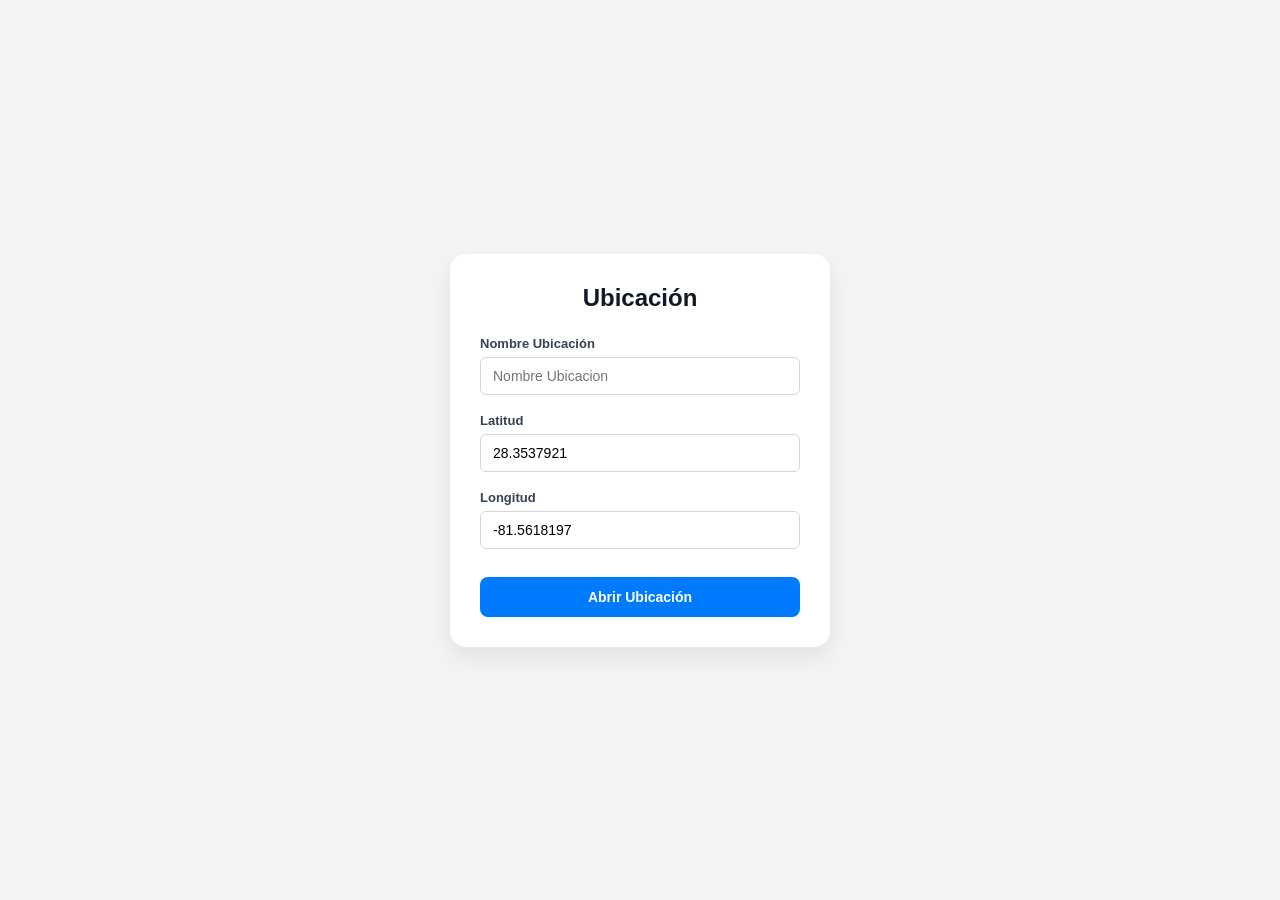
<file: tp1-ubicacion/index.html>
<!DOCTYPE html>
<html lang="es">
<head>
    <meta charset="UTF-8">
    <meta name="viewport" content="width=device-width, initial-scale=1.0">
    <title>Ubicación - TP1</title>
    <link rel="stylesheet" href="style.css">
</head>
<body>

    <div class="card">
        <h2>Ubicación</h2>
        
        <div class="input-group">
            <label for="nombre">Nombre Ubicación</label>
            <input type="text" id="nombre" placeholder="Nombre Ubicacion">
        </div>

        <div class="input-group">
            <label for="latitud">Latitud</label>
            <input type="text" id="latitud" value="28.3537921">
        </div>

        <div class="input-group">
            <label for="longitud">Longitud</label>
            <input type="text" id="longitud" value="-81.5618197">
        </div>

        <button id="btnAbrir">Abrir Ubicación</button>
    </div>

    <script>
        document.getElementById('btnAbrir').addEventListener('click', () => {
            const lat = document.getElementById('latitud').value.trim().replace(',', '.');
            const lng = document.getElementById('longitud').value.trim().replace(',', '.');

            if (!lat || !lng) {
                alert('Por favor ingresá latitud y longitud válidas.');
                return;
            }

            const url = `https://www.google.com/maps?q=${lat},${lng}`;
            window.open(url, '_blank');
        });
    </script>
</body>
</html>
</file>
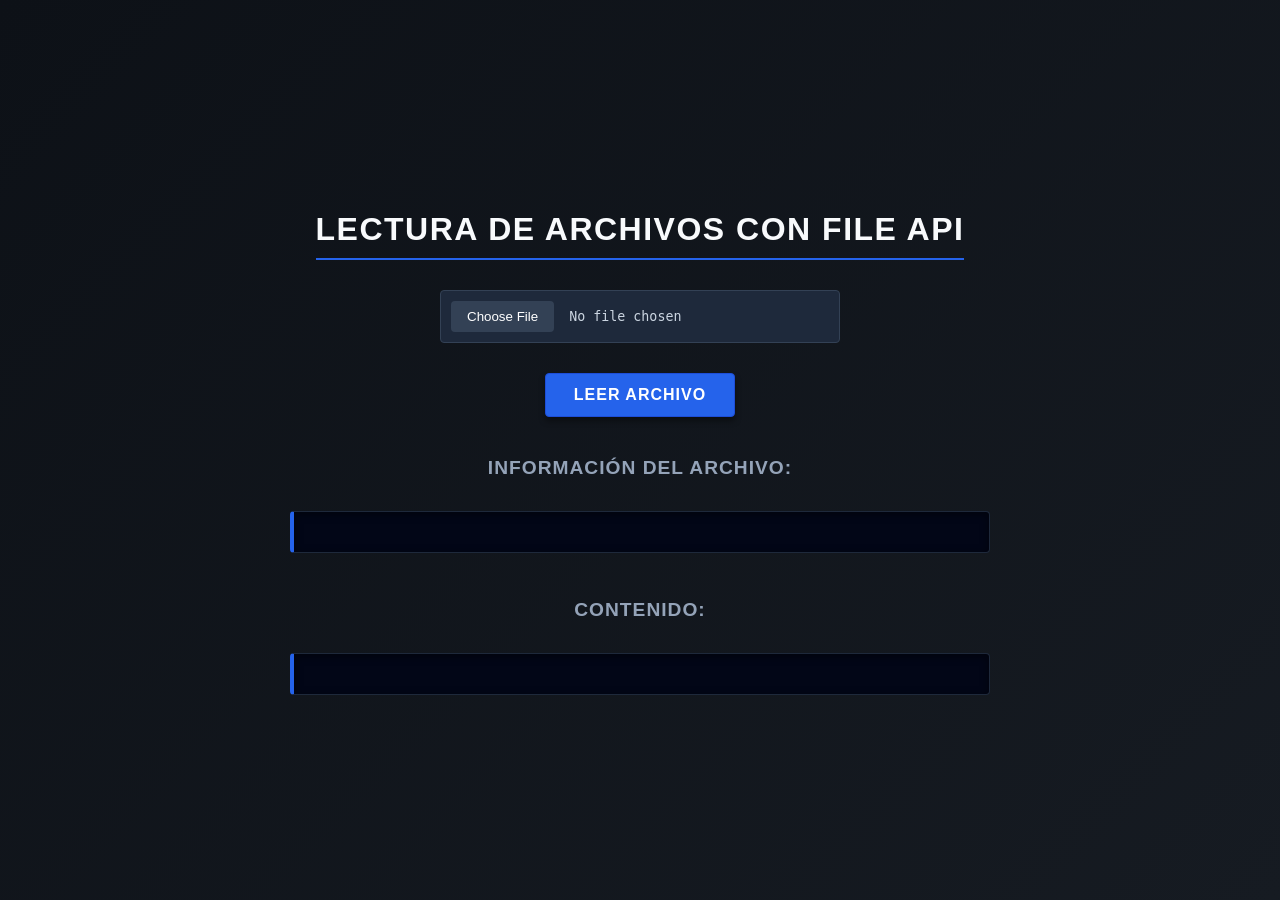
<file: tp3-file-api/index.html>
<!DOCTYPE html>
<html lang="es">
  <head>
    <meta charset="UTF-8">
    <meta name="viewport" content="width=device-width, initial-scale=1.0">
    <title>TP - API File</title>
    <link rel="stylesheet" href="style.css">
  </head>
  <body>
    <h1>Lectura de Archivos con File API</h1>

    <input type="file" id="archivo">
    <button id="leer">Leer archivo</button>

    <h2>Información del archivo:</h2>
    <p id="info"></p>

    <h2>Contenido:</h2>
    <pre id="contenido"></pre>
    <img id="preview" alt="Vista previa de la imagen">

    <script src="script.js"></script>
  </body>
</html>
</file>
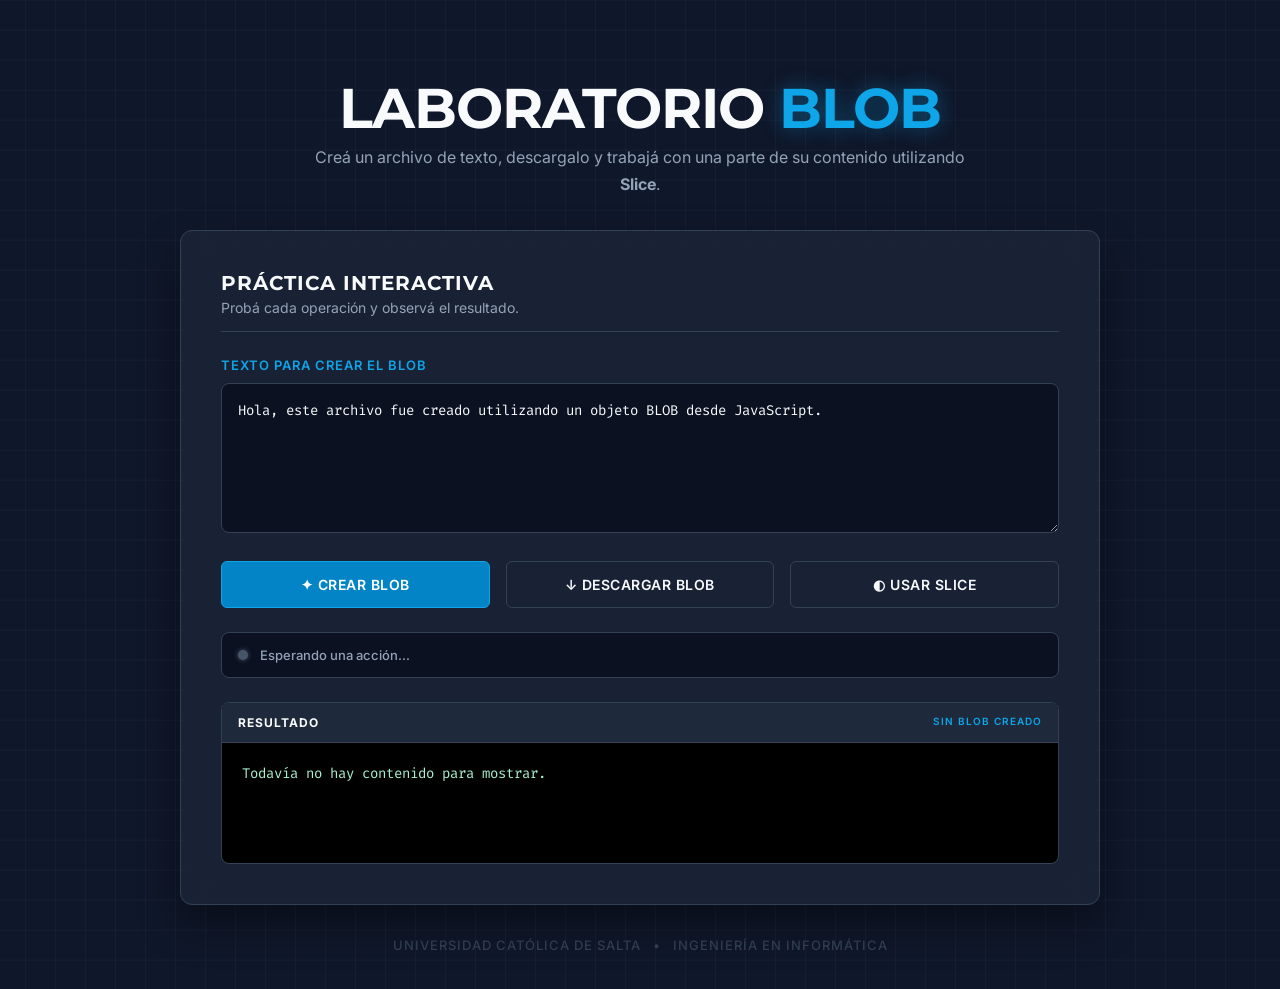
<file: tp4-laboratorio-blob/index.html>
<!DOCTYPE html>
<html lang="es">
<head>
    <meta charset="UTF-8">
    <meta name="viewport" content="width=device-width, initial-scale=1.0">
    <title>Laboratorio BLOB</title>
    <link rel="stylesheet" href="style.css">
</head>
<body>
    <main class="contenedor">
        <section class="encabezado">
            <h1>
                Laboratorio <span>BLOB</span>
            </h1>
            <p>
                Creá un archivo de texto, descargalo y trabajá
                con una parte de su contenido utilizando
                <strong>Slice</strong>.
            </p>
        </section>
        <section class="tarjeta">
            <div class="titulo-tarjeta">
                <div>
                    <h2>Práctica interactiva</h2>
                    <p>
                        Probá cada operación y observá el resultado.
                    </p>
                </div>
            </div>
            <div class="area-texto">
                <label for="texto">
                    Texto para crear el BLOB
                </label>
                <textarea
                    id="texto"
                    placeholder="Escribí aquí el contenido del archivo..."
                >Hola, este archivo fue creado utilizando un objeto BLOB desde JavaScript.</textarea>
            </div>
            <div class="botones">
                <button
                    id="crearBlob"
                    class="principal"
                >
                    ✦ Crear BLOB
                </button>
                <button id="descargarBlob">
                    ↓ Descargar BLOB
                </button>
                <button id="usarSlice">
                    ◐ Usar Slice
                </button>
            </div>
            <div
                class="estado"
                id="estado"
            >
                <span class="punto"></span>
                <span>
                    Esperando una acción...
                </span>
            </div>
            <div class="resultado">
                <div class="cabecera-resultado">
                    <span>
                        Resultado
                    </span>
                    <small id="tipoBlob">
                        Sin BLOB creado
                    </small>
                </div>
                <pre id="contenido">
Todavía no hay contenido para mostrar.
                </pre>
            </div>
        </section>
        <footer>
            <span>
                Universidad Católica de Salta
            </span>
            <span>•</span>
            <span>
                Ingeniería en Informática
            </span>
        </footer>
    </main>
    <script src="script.js"></script>
</body>
</html>
</file>
<file: tp1-ubicacion/style.css>
body {
    margin: 0;
    padding: 0;
    background-color: #f3f4f6;
    font-family: Arial, sans-serif;
    display: flex;
    justify-content: center;
    align-items: center;
    min-height: 100vh;
}

.card {
    background-color: #ffffff;
    padding: 30px;
    border-radius: 16px;
    box-shadow: 0 10px 25px rgba(0, 0, 0, 0.08);
    width: 320px;
}

h2 {
    text-align: center;
    margin-top: 0;
    margin-bottom: 24px;
    color: #111827;
    font-size: 24px;
}

.input-group {
    margin-bottom: 18px;
}

label {
    display: block;
    font-size: 13px;
    font-weight: bold;
    color: #374151;
    margin-bottom: 6px;
}

input {
    width: 100%;
    padding: 10px 12px;
    border: 1px solid #d1d5db;
    border-radius: 6px;
    box-sizing: border-box;
    font-size: 14px;
    outline: none;
    transition: border-color 0.2s;
}

input:focus {
    border-color: #007bff;
}

button {
    width: 100%;
    background-color: #007bff;
    color: white;
    border: none;
    padding: 12px;
    font-size: 14px;
    font-weight: bold;
    border-radius: 8px;
    cursor: pointer;
    margin-top: 10px;
    transition: background-color 0.2s;
}

button:hover {
    background-color: #0056b3;
}
</file>
<file: tp3-file-api/style.css>
* {
  box-sizing: border-box;
}
body {
  font-family: 'Segoe UI', Roboto, Helvetica, Arial, sans-serif;
  margin: 0;
  min-height: 100vh;
  display: flex;
  flex-direction: column;
  align-items: center;
  justify-content: center;
  text-align: center;
  background: linear-gradient(135deg, #0d1117 0%, #161b22 100%);
  color: #e2e8f0;
  padding: 40px 20px;
}
h1 {
  color: #f8fafc;
  font-weight: 600;
  font-size: 2rem;
  text-transform: uppercase;
  letter-spacing: 1.5px;
  margin-bottom: 30px;
  border-bottom: 2px solid #2563eb;
  padding-bottom: 10px;
}
h2 {
  font-size: 1.2rem;
  margin-top: 30px;
  color: #94a3b8;
  text-transform: uppercase;
  letter-spacing: 1px;
}
input[type="file"] {
  background-color: #1e293b;
  color: #cbd5e1;
  padding: 10px;
  border: 1px solid #334155;
  border-radius: 4px;
  font-family: 'Consolas', monospace;
  margin-bottom: 20px;
  cursor: pointer;
  width: 100%;
  max-width: 400px;
}
input[type="file"]::file-selector-button {
  background-color: #334155;
  color: white;
  border: none;
  padding: 8px 16px;
  border-radius: 4px;
  cursor: pointer;
  margin-right: 15px;
  transition: background-color 0.2s;
}
input[type="file"]::file-selector-button:hover {
  background-color: #475569;
}
button {
  margin: 10px;
  padding: 12px 28px;
  cursor: pointer;
  background-color: #2563eb;
  color: #ffffff;
  font-weight: 600;
  font-size: 1rem;
  text-transform: uppercase;
  letter-spacing: 1px;
  border: 1px solid #1d4ed8;
  border-radius: 4px;
  box-shadow: 0 4px 6px rgba(0, 0, 0, 0.4);
  transition: all 0.2s ease-in-out;
}
button:hover {
  background-color: #1d4ed8;
  box-shadow: 0 0 15px rgba(37, 99, 235, 0.4);
  transform: translateY(-1px);
}
button:active {
  transform: translateY(1px);
  box-shadow: none;
}
#info, #contenido {
  background-color: #020617;
  border: 1px solid #1e293b;
  border-left: 4px solid #2563eb;
  border-radius: 4px;
  padding: 20px;
  width: 100%;
  max-width: 700px;
  text-align: left;
  font-family: 'Consolas', 'Courier New', monospace;
  color: #a7f3d0;
  white-space: pre-wrap;
  word-wrap: break-word;
  box-shadow: inset 0 2px 8px rgba(0, 0, 0, 0.5);
}
#preview {
  max-width: 500px;
  margin: 20px auto 0;
  display: none;
  border: 1px solid #334155;
  border-radius: 4px;
  background-color: #020617;
  padding: 5px;
  box-shadow: 0 10px 30px rgba(0, 0, 0, 0.5);
  transition: opacity 0.3s ease;
}
</file>
<file: tp4-laboratorio-blob/style.css>
@import url('https://fonts.googleapis.com/css2?family=Inter:wght@400;500;600;700&family=Montserrat:wght@700;800&family=Fira+Code:wght@400;500&display=swap');
:root {
    --acento: #0ea5e9;
    --acento-oscuro: #0284c7;
    --acento-hover: #38bdf8;
    --fondo: #0f172a;
    --texto: #f8fafc;
    --gris: #94a3b8;
    --borde: #334155;
    --tarjeta-bg: rgba(30, 41, 59, 0.7);
    --input-bg: #0b1121;
    --sombra: 0 20px 40px rgba(0, 0, 0, 0.4);
    --sombra-neon: 0 0 15px rgba(14, 165, 233, 0.3);
}
* {
    box-sizing: border-box;
}
body {
    margin: 0;
    min-height: 100vh;
    font-family: 'Inter', Arial, sans-serif;
    color: var(--texto);
    background-color: var(--fondo);
    background-image: 
        linear-gradient(rgba(255, 255, 255, 0.03) 1px, transparent 1px),
        linear-gradient(90deg, rgba(255, 255, 255, 0.03) 1px, transparent 1px);
    background-size: 30px 30px;
    background-position: center;
}
.contenedor {
    width: min(920px, 92%);
    margin: 0 auto;
    padding: 64px 0 36px;
}
.encabezado {
    text-align: center;
    margin-bottom: 32px;
}
h1 {
    margin: 16px 0 8px;
    font-family: 'Montserrat', sans-serif;
    font-size: clamp(38px, 6vw, 56px);
    text-transform: uppercase;
    letter-spacing: -1px;
    line-height: 1;
}
h1 span {
    color: var(--acento);
    text-shadow: 0 0 20px rgba(14, 165, 233, 0.4);
}
.encabezado p {
    max-width: 650px;
    margin: 0 auto;
    color: var(--gris);
    line-height: 1.7;
    font-size: 16px;
}
.tarjeta {
    padding: 40px;
    border: 1px solid var(--borde);
    border-radius: 12px;
    background: var(--tarjeta-bg);
    box-shadow: var(--sombra);
    backdrop-filter: blur(16px);
}
.titulo-tarjeta {
    display: flex;
    align-items: center;
    gap: 14px;
    margin-bottom: 25px;
    border-bottom: 1px solid var(--borde);
    padding-bottom: 15px;
}
h2 {
    margin: 0 0 4px;
    font-family: 'Montserrat', sans-serif;
    font-size: 20px;
    text-transform: uppercase;
    letter-spacing: 1px;
}
.titulo-tarjeta p {
    margin: 0;
    color: var(--gris);
    font-size: 14px;
}
.area-texto label {
    display: block;
    margin-bottom: 10px;
    font-size: 13px;
    font-weight: 600;
    color: var(--acento);
    text-transform: uppercase;
    letter-spacing: 1px;
}
textarea {
    width: 100%;
    min-height: 150px;
    resize: vertical;
    padding: 16px;
    border: 1px solid var(--borde);
    border-radius: 8px;
    outline: none;
    background: var(--input-bg);
    color: var(--texto);
    font-family: 'Fira Code', monospace;
    font-size: 14px;
    line-height: 1.6;
    transition: 0.2s ease;
}
textarea:focus {
    border-color: var(--acento);
    box-shadow: var(--sombra-neon);
}
.botones {
    display: grid;
    grid-template-columns: repeat(3, 1fr);
    gap: 16px;
    margin: 24px 0;
}
button {
    border: 1px solid var(--borde);
    border-radius: 6px;
    padding: 14px 16px;
    background: transparent;
    color: var(--texto);
    font-family: 'Inter', sans-serif;
    font-weight: 600;
    font-size: 14px;
    cursor: pointer;
    text-transform: uppercase;
    letter-spacing: 0.5px;
    transition: all 0.2s ease;
}
button:hover {
    background: rgba(255, 255, 255, 0.05);
    border-color: var(--gris);
    transform: translateY(-2px);
}
button.principal {
    border-color: var(--acento);
    background: var(--acento-oscuro);
    color: white;
}
button.principal:hover {
    background: var(--acento);
    box-shadow: var(--sombra-neon);
    border-color: var(--acento-hover);
}
.estado {
    display: flex;
    align-items: center;
    gap: 12px;
    padding: 14px 16px;
    border-radius: 8px;
    background: var(--input-bg);
    border: 1px solid var(--borde);
    color: var(--gris);
    font-size: 13px;
    font-weight: 500;
}
.punto {
    width: 10px;
    height: 10px;
    border-radius: 50%;
    background: #475569;
    box-shadow: 0 0 5px #475569;
}
.estado.correcto .punto {
    background: #10b981;
    box-shadow: 0 0 8px #10b981;
}
.resultado {
    margin-top: 24px;
    border: 1px solid var(--borde);
    border-radius: 8px;
    background: #000000;
    box-shadow: inset 0 2px 10px rgba(0,0,0,0.5);
    overflow: hidden;
}
.cabecera-resultado {
    display: flex;
    justify-content: space-between;
    padding: 12px 16px;
    background: #1e293b;
    border-bottom: 1px solid var(--borde);
    color: var(--texto);
    font-size: 12px;
    font-weight: 700;
    text-transform: uppercase;
    letter-spacing: 1px;
}
.cabecera-resultado small {
    color: var(--acento);
    font-weight: 600;
}
pre {
    min-height: 120px;
    margin: 0;
    padding: 20px;
    color: #a7f3d0;
    white-space: pre-wrap;
    word-break: break-word;
    font-family: 'Fira Code', Consolas, monospace;
    font-size: 14px;
    line-height: 1.6;
}
footer {
    display: flex;
    justify-content: center;
    gap: 12px;
    margin-top: 32px;
    color: var(--borde);
    font-size: 13px;
    font-weight: 500;
    text-transform: uppercase;
    letter-spacing: 1px;
}
@media (max-width: 700px) {
    .contenedor {
        padding-top: 36px;
    }
    .tarjeta {
        padding: 24px;
    }
    .botones {
        grid-template-columns: 1fr;
    }
}
</file>
